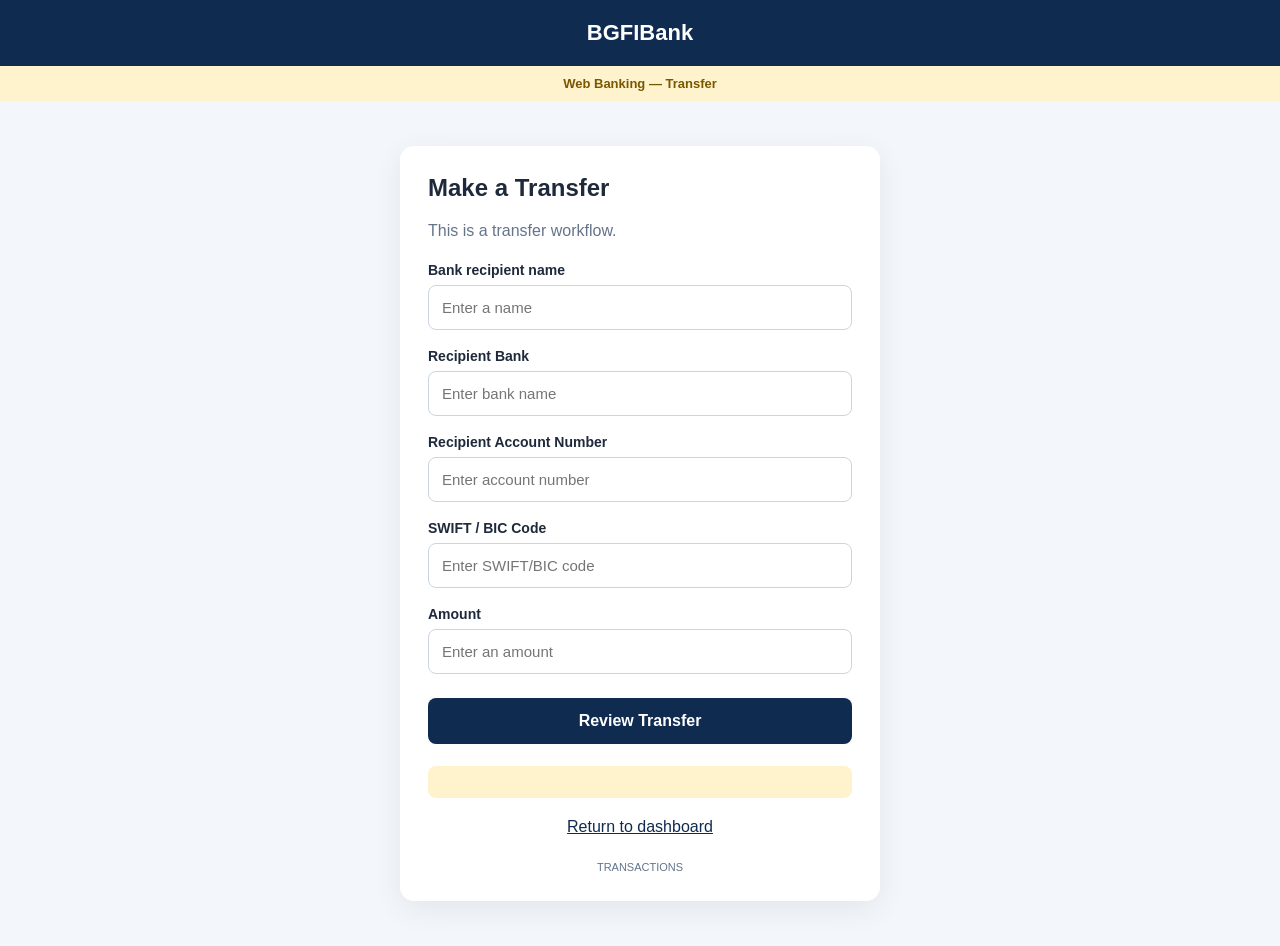
<file: udoba demo/templates/transfer.html>
<!DOCTYPE html>
<html lang="en">
<head>
    <meta charset="UTF-8">
    <meta name="viewport" content="width=device-width, initial-scale=1.0">
    <title>BGFIBank | Transfer</title>
    <style>
        * {
            box-sizing: border-box;
        }

        body {
            margin: 0;
            font-family: Arial, sans-serif;
            background: #f3f6fa;
            color: #1e293b;
        }

        .header {
            background: #102b50;
            color: white;
            padding: 20px;
            text-align: center;
            font-size: 22px;
            font-weight: bold;
        }

        .label {
            background: #fff3cd;
            color: #795600;
            text-align: center;
            padding: 10px;
            font-size: 13px;
            font-weight: bold;
        }

        .card {
            max-width: 480px;
            margin: 45px auto;
            padding: 28px;
            background: white;
            border-radius: 14px;
            box-shadow: 0 8px 30px #14213d12;
        }

        h1 {
            font-size: 24px;
            margin-top: 0;
        }

        p {
            color: #64748b;
            line-height: 1.6;
        }

        label {
            display: block;
            margin-top: 18px;
            font-weight: bold;
            font-size: 14px;
        }

        input {
            width: 100%;
            padding: 13px;
            margin-top: 7px;
            border: 1px solid #cbd5e1;
            border-radius: 8px;
            font-size: 15px;
        }

        button {
            width: 100%;
            padding: 14px;
            margin-top: 24px;
            border: none;
            border-radius: 8px;
            background: #102b50;
            color: white;
            font-size: 16px;
            font-weight: bold;
            cursor: pointer;
        }

        button:hover {
            background: #1e416f;
        }

        .progress-area {
            display: none;
            margin-top: 25px;
        }

        .progress-track {
            height: 12px;
            background: #e2e8f0;
            border-radius: 20px;
            overflow: hidden;
            margin-top: 12px;
        }

        .progress-bar {
            height: 100%;
            width: 0;
            background: #d49b22;
            transition: width 0.15s linear;
        }

        .status {
            font-weight: bold;
            margin-top: 12px;
            color: #102b50;
        }

        .notice {
            display: none;
            margin-top: 22px;
            padding: 16px;
            background: #fff3cd;
            border-radius: 8px;
            color: #795600;
            line-height: 1.6;
        }

        .back-link {
            display: block;
            text-align: center;
            margin-top: 20px;
            color: #102b50;
        }

        .stamp {
            font-size: 11px;
            color: #64748b;
            text-align: center;
            margin-top: 25px;
        }
    </style>
</head>
<body>
    <div class="header">BGFIBank</div>
    <div class="label"> Web Banking — Transfer </div>

    <main class="card">
        <h1>Make a Transfer</h1>
        <p>This is a transfer workflow.</p>

        <form id="transferForm">
            <label for="recipient">Bank recipient name</label>
            <input id="recipient" type="text" placeholder="Enter a name" required>

         
<label for="bank">Recipient Bank</label>
<input id="bank" type="text" placeholder="Enter bank name" required>

<label for="account">Recipient Account Number</label>
<input id="account" type="text" placeholder="Enter account number" required>

<label for="swift">SWIFT / BIC Code</label>
<input id="swift" type="text"
       placeholder="Enter SWIFT/BIC code"
       maxlength="11" required>



            <label for="amount">Amount</label>
            <input id="amount" type="number" min="1" step="0.01"
                   placeholder="Enter an amount" required>

           
<button type="button" id="reviewButton"
        onclick="showTransferReview()">
    Review Transfer
</button>

<section id="transferSummary" style="display:none; margin-top:24px;
    padding:18px; background:#f8fafc; border:1px solid #e2e8f0;
    border-radius:10px;">
    <h2 style="font-size:20px;">Review Transfer</h2>
    <p><strong>Recipient:</strong> <span id="summaryRecipient"></span></p>
    <p><strong>Recipient bank:</strong> <span id="summaryBank"></span></p>
    <p><strong>SWIFT/BIC:</strong> <span id="summarySwift"></span></p>
    <p><strong>Account number:</strong> <span id="summaryAccount"></span></p>
    <p><strong>Amount:</strong> $<span id="summaryAmount"></span> USD</p>
    <p style="font-size:13px;">review well before submitting.</p>
    <button type="submit">Start Transfer</button>
</section>


        <section class="progress-area" id="progressArea" aria-live="polite">
            <p id="progressMessage">Preparing transfer...</p>
            <div class="progress-track">
                <div class="progress-bar" id="progressBar"></div>
            </div>
            <div class="status" id="progressText">0%</div>
        </section>

        <div class="notice" id="notice" style="display:block;">

<div id="Verification" style="display:none; margin-top:20px;
    padding:20px; border:1px solid #cbd5e1; border-radius:12px;
    background:#f8fafc;">


    <h2> Verification Checkpoint</h2>

    <p>
        <strong>Transfer status: Paused at 74%</strong>
    </p>

    <p>
        This is a verification code.
        Please enter the verification code.
    </p>
    

    <label for="Code">6-Digit Permission Code</label>
<input
    id="Code"
    type="text"
    inputmode="numeric"
    pattern="[0-9]{6}"
    maxlength="6"
    placeholder="Enter 6-digit code"
    autocomplete="off"
>

    <button type="button" id="verifyButton">
        Submit Code
    </button>

    <p id="verificationMessage" aria-live="polite"></p>
</div>

        </div>


        <a class="back-link" href="/">Return to dashboard</a>
        <div class="stamp"> TRANSACTIONS</div>
    </main>

   <script>
const form = document.getElementById("transferForm");
const progressArea = document.getElementById("progressArea");
const progressBar = document.getElementById("progressBar");
const progressText = document.getElementById("progressText");
const progressMessage = document.getElementById("progressMessage");
const notice = document.getElementById("notice");

const Verification = document.getElementById("Verification");
const verifyButton = document.getElementById("verifyButton");
const Code = document.getElementById("Code");
const verificationMessage = document.getElementById("verificationMessage");

verifyButton.addEventListener("click", function() {
    const enteredCode = Code.value.trim();

    if (enteredCode !== "123456") {
        verificationMessage.textContent =
            "Wrong verification code. Please try again.";
        verificationMessage.style.color = "red";
        return;
    }

    verificationMessage.textContent =
        "Correct code! Verification unsuccessful.";
    verificationMessage.style.color = "green";

    progressBar.style.width = "74%";
    progressText.textContent = "74%";
    progressMessage.textContent =
        "Transfer paused at 74%";
});

if (form) {
    form.addEventListener("submit", function(event) {
        event.preventDefault();

        if (!form.reportValidity()) {
            return;
        }

        progressArea.style.display = "block";
        Verification.style.display = "none";

        let progress = 0;
        progressBar.style.width = "0%";
        progressText.textContent = "0%";
        progressMessage.textContent = "Preparing  transfer...";

        const timer = setInterval(function() {
            progress += 2;

if (progress >= 74) {
    progress = 74;
    clearInterval(timer);

    progressBar.style.width = "74%";
    progressText.textContent = "74%";
    progressMessage.textContent = "Transfer paused at 74%";

    Verification.hidden = false;
    Verification.style.display = "block";
    Verification.style.visibility = "visible";
    Verification.style.opacity = "1";

    Verification.scrollIntoView({
        behavior: "smooth",
        block: "center"
    });

    return;
}

            progressBar.style.width = progress + "%";
            progressText.textContent = progress + "%";
            progressMessage.textContent = "Processing transfer...";
        }, 100);
    });
}


if (verifyButton) {
    verifyButton.addEventListener("click", function() {
        const enteredCode = Code.value.trim();

        if (!/^\d{6}$/.test(enteredCode)) {
            verificationMessage.textContent =
                "Please enter your 6-digit permit code.";
            return;
        }

        verificationMessage.textContent =
            "Six-digit permit code accepted. Simulation complete.";
        progressMessage.textContent =
            " permit simulation completed. Transferred.";
    });
}

        verificationMessage.textContent =
            "Bank details verified. Transfer pending. " +
            "Please verify your digital permit code..";

        
if (verifyButton) {
    verifyButton.addEventListener("click", function() {
        const enteredCode = Code.value.trim();

        if (enteredCode !== "123456") {
            verificationMessage.textContent =
                "Incorrect code. Please try again.";
            return;
        }

        verificationMessage.textContent =
            "Code accepted. Completing...";

        progressMessage.textContent =
            "Transfer completed.";
        progressBar.style.width = "74%";
        progressText.textContent = "74%";
        notice.querySelector("strong").textContent =
            "Verification completed";
        verifyButton.disabled = true;
        Code.disabled = true;
    });
}


function showTransferReview() {
    const recipient = document.getElementById("recipient");
    const bank = document.getElementById("bank");
    const swift = document.getElementById("swift");
    const account = document.getElementById("account");
    const amount = document.getElementById("amount");

    if (!recipient || !bank || !account || !amount || !swift) {
        alert("A transfer form field is missing. Please check the field IDs.");
        return;
    }

    if (!recipient.value.trim() ||
        !bank.value.trim() ||
        !account.value.trim() ||
        !amount.value.trim() ||
        !swift.value.trim()) {
        alert("Please complete all transfer fields first.");
        return;
    }

    document.getElementById("summaryRecipient").textContent =
        recipient.value;
    document.getElementById("summaryBank").textContent = bank.value;
    document.getElementById("summarySwift").textContent =
        swift.value;
    document.getElementById("summaryAccount").textContent = account.value;
    document.getElementById("summaryAmount").textContent =
        Number(amount.value).toFixed(2);

    document.getElementById("transferSummary").style.display = "block";
}
</script>
</file>
